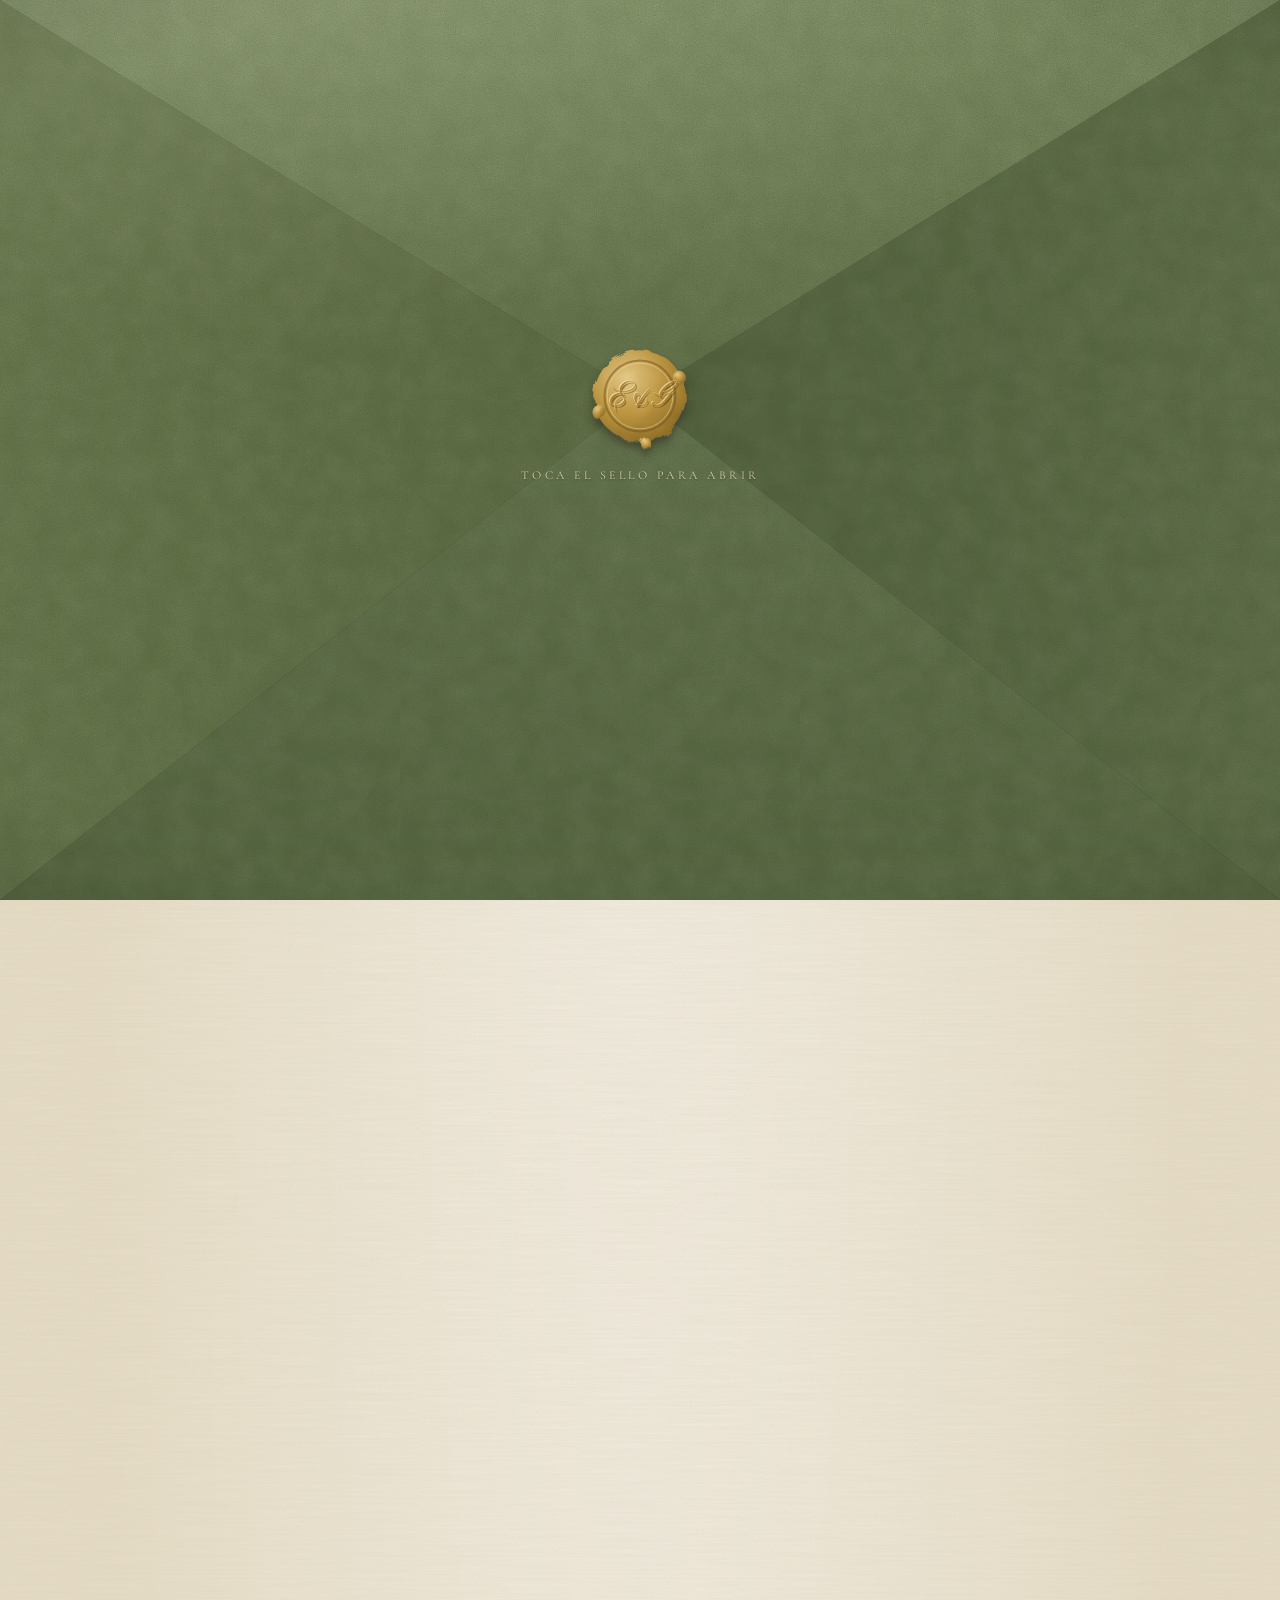
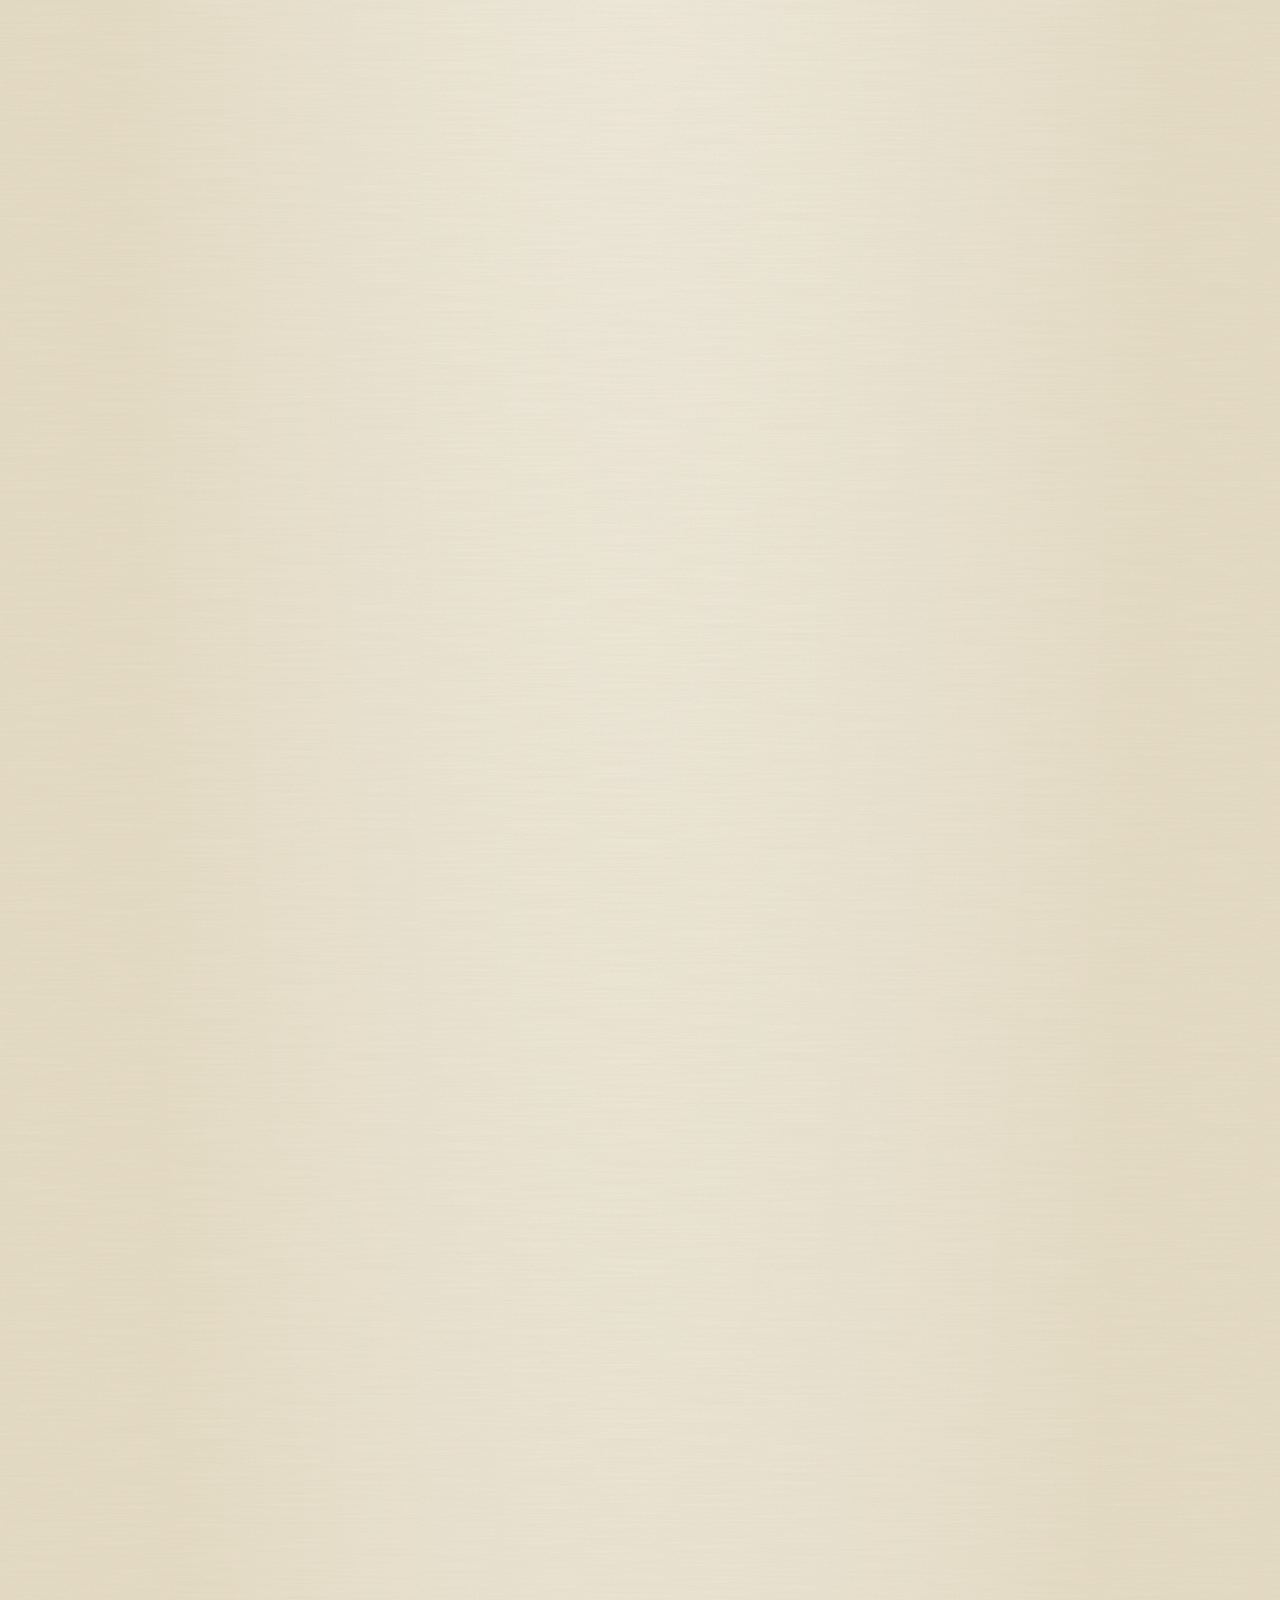
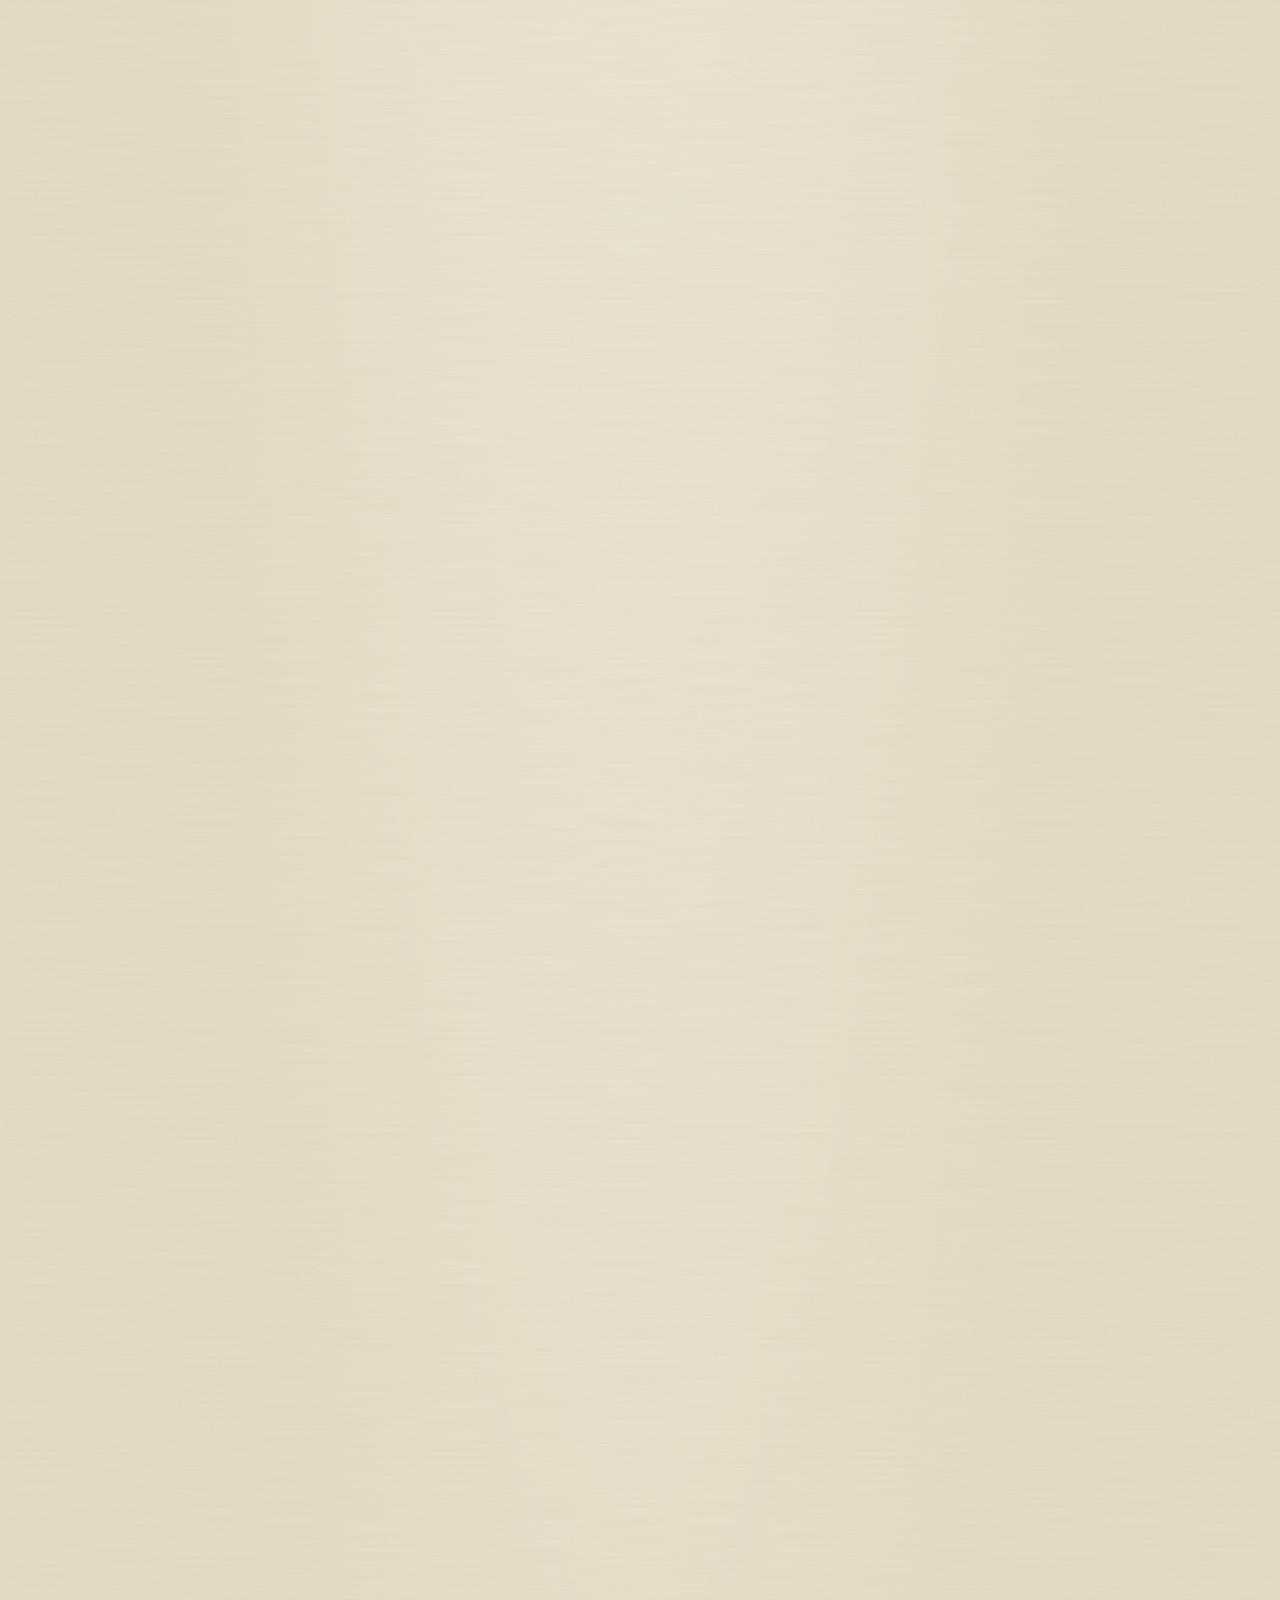
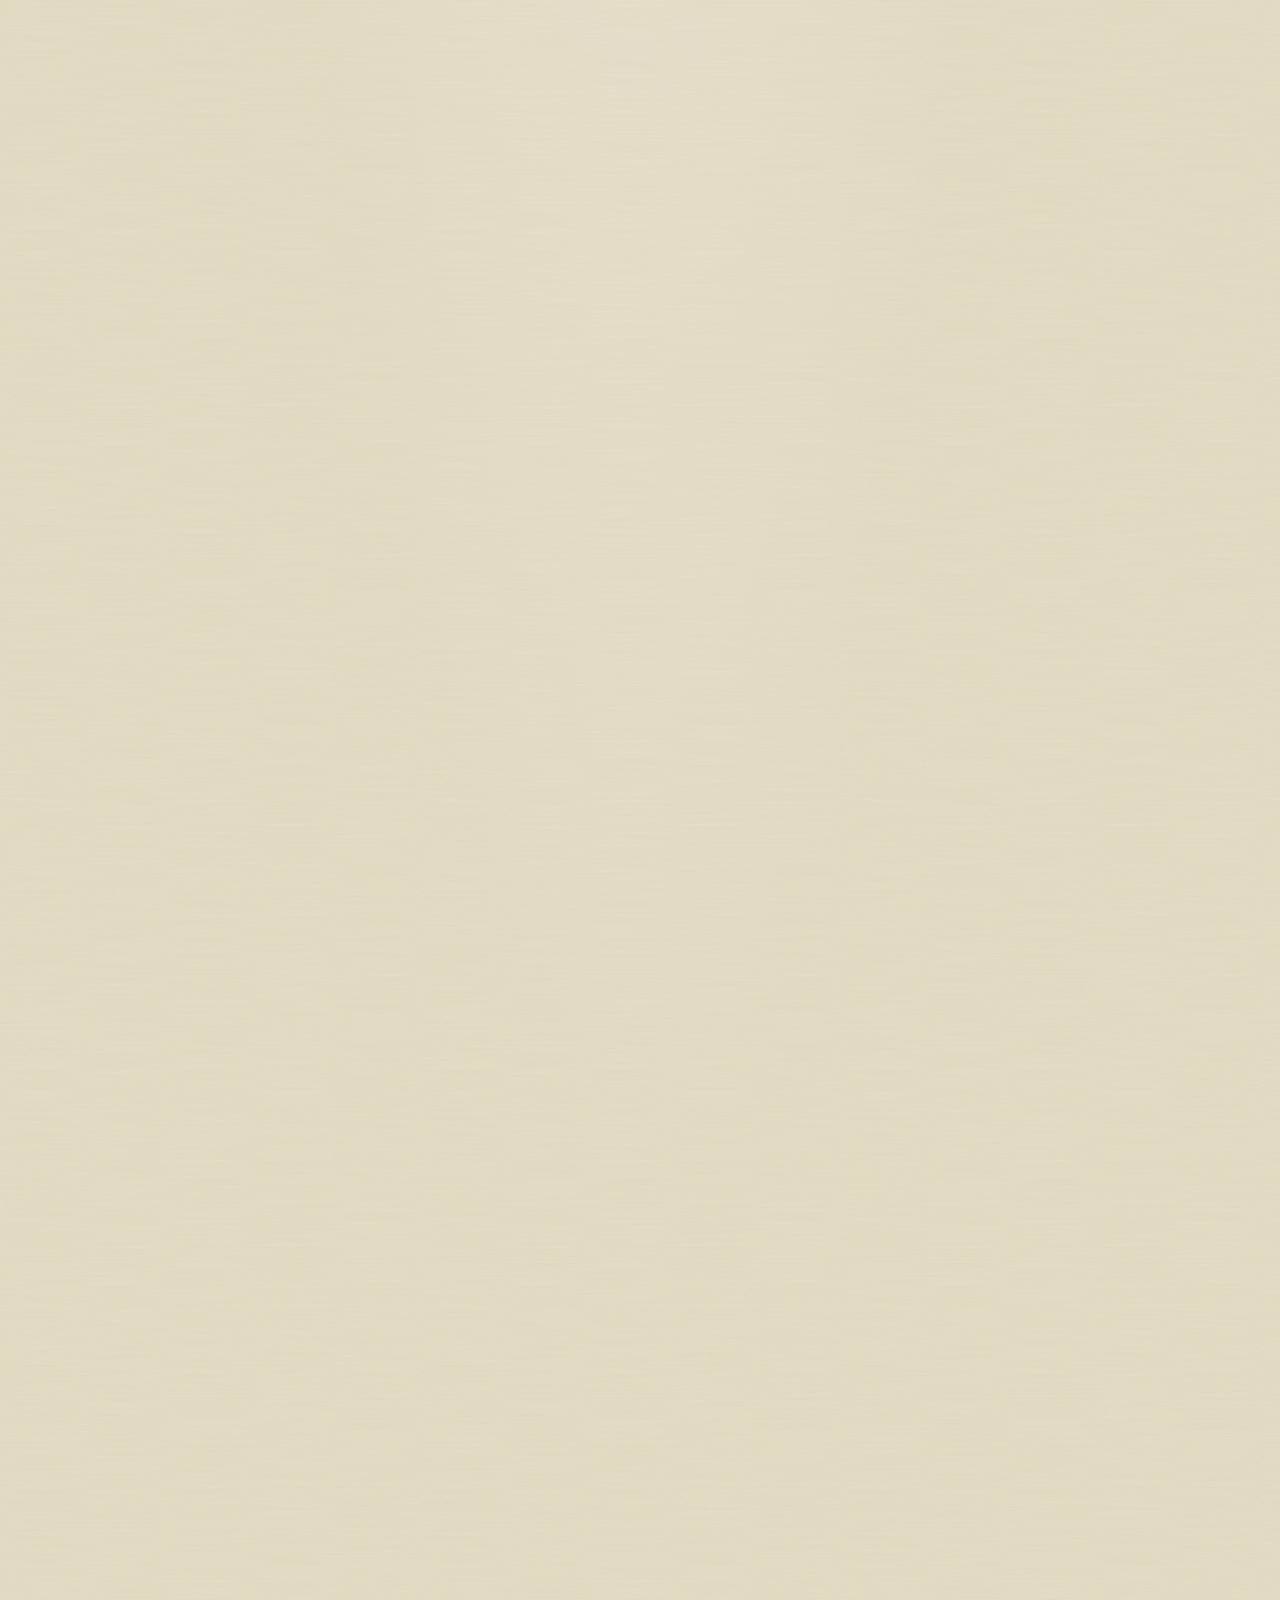
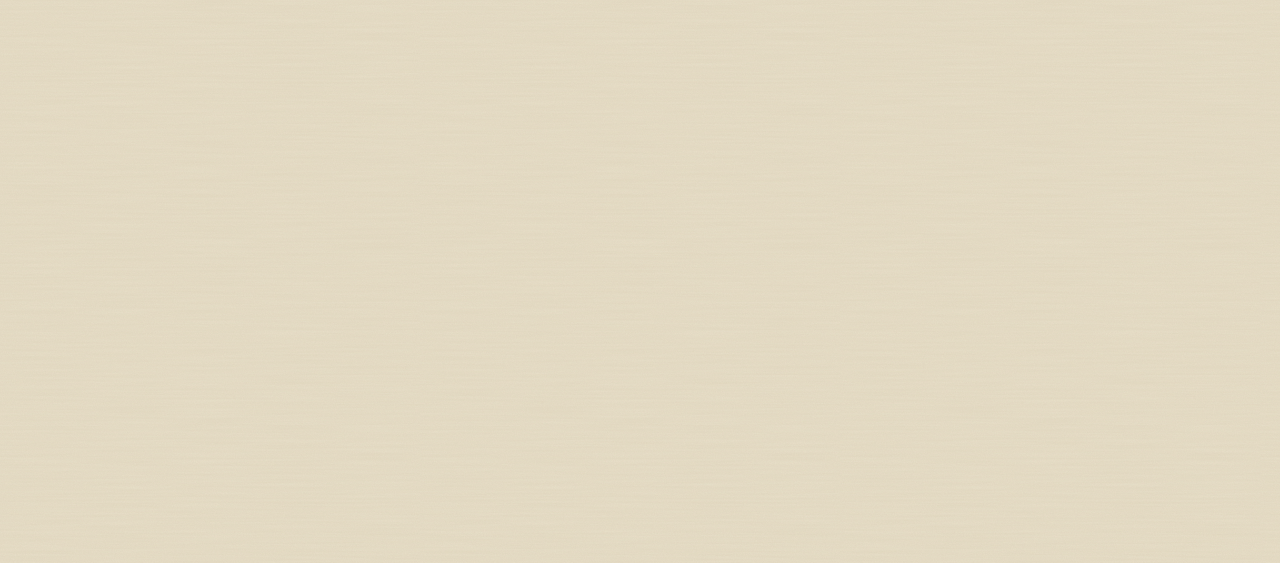
<file: index.html>
<!DOCTYPE html>
<html lang="es">
<head>
<meta charset="UTF-8">
<meta name="viewport" content="width=device-width, initial-scale=1, viewport-fit=cover">
<title>Boda Elizabeth y Gustavo</title>
<link href="https://fonts.googleapis.com/css2?family=Cormorant+Garamond:ital,wght@0,400;0,600;1,400&family=Pinyon+Script&display=swap" rel="stylesheet">
<link rel="stylesheet" href="css/style.css">
</head>
<body class="lock">
<svg width="0" height="0" style="position:absolute" aria-hidden="true"><defs>
<filter id="rough" x="-10%" y="-10%" width="120%" height="120%"><feTurbulence type="fractalNoise" baseFrequency=".001" numOctaves="2" seed="4" result="n"/><feDisplacementMap in="SourceGraphic" in2="n" scale="34"/></filter>
</defs></svg>

<div id="env">
  <div class="ev-scene">
    <div class="ev-table"></div>
    <div class="ev-body">
      <div class="ev-inner"></div>
      <div class="ev-piece ev-l"></div><div class="ev-piece ev-r"></div><div class="ev-piece ev-b"></div>
      <svg class="ev-seams" viewBox="0 0 100 100" preserveAspectRatio="none" aria-hidden="true">
        <g fill="none" stroke-linecap="round" vector-effect="non-scaling-stroke">
          <path d="M0 0L50 44M100 0L50 44M0 100L50 44M100 100L50 44" stroke="#1d2512" stroke-opacity=".55" stroke-width="1.6" vector-effect="non-scaling-stroke"/>
          <path d="M0 0.4L50 44.4M100 0.4L50 44.4M0 99.6L50 43.6M100 99.6L50 43.6" stroke="#d9e3b8" stroke-opacity=".28" stroke-width="1" vector-effect="non-scaling-stroke"/>
        </g>
      </svg>
    </div>
    <div class="ev-cast"></div>
    <div class="ev-flap">
      <div class="ev-face ev-front"><div class="ev-tri"></div>
        <div class="ev-seal" role="button" tabindex="0" aria-label="Abrir invitación" onclick="openInv()" onkeydown="if(event.key==='Enter'||event.key===' '){event.preventDefault();openInv()}">
          <svg viewBox="0 0 120 120" aria-hidden="true">
        <defs>
          <radialGradient id="waxG" cx="36%" cy="30%" r="80%"><stop offset="0" stop-color="#e3c987"/><stop offset=".5" stop-color="#bb9440"/><stop offset="1" stop-color="#876722"/></radialGradient>
          <filter id="waxE" x="-12%" y="-12%" width="124%" height="124%"><feTurbulence type="fractalNoise" baseFrequency=".055" numOctaves="2" seed="8" result="n"/><feDisplacementMap in="SourceGraphic" in2="n" scale="8"/></filter>
        </defs>
        <g filter="url(#waxE)" fill="url(#waxG)"><circle cx="60" cy="60" r="49"/><circle cx="16" cy="76" r="8"/><circle cx="102" cy="40" r="7"/><circle cx="66" cy="110" r="6"/></g>
        <circle cx="60" cy="60" r="38" fill="none" stroke="#6f531c" stroke-opacity=".5" stroke-width="2.2"/>
        <circle cx="60" cy="60" r="35.2" fill="none" stroke="#f0dba8" stroke-opacity=".55" stroke-width="1"/>
        <g font-family="'Pinyon Script',cursive" font-size="37" text-anchor="middle">
          <text x="61.2" y="72.4" fill="#5e4516" fill-opacity=".6">E&amp;G</text>
          <text x="58.8" y="69.8" fill="#f3e2b5" fill-opacity=".75">E&amp;G</text>
          <text x="60" y="71" fill="#a98332">E&amp;G</text>
        </g></svg>
        </div>
      </div>
      <div class="ev-face ev-backf"><div class="ev-tri"></div><div class="ev-liner"></div></div>
    </div>
    <div class="ev-light"></div>
    <p class="ev-hint">Toca el sello para abrir</p>
  </div>
</div>
<div id="mc" onclick="toggleMusic()" title="Música">🔊</div>
<audio id="bg" loop preload="auto" src="assets/audio/cancion.mp3"></audio>

<main id="main">
  <section class="hero wc b">
    <div class="bou l"></div><div class="bou r"></div>   
    <div class="cita">"Así que ya no son dos, sino uno."<br>(Mateo 19:6)</div>       
      <div class="ht">
      <small>¡Nos casamos!</small>
      <h1 class="names">Elizabeth<span class="amp">&</span>Gustavo</h1></div>
    <img class="hch" src="assets/img/iglesia-acuarela.png" alt="Parroquia San Pedro de Carabayllo">
    <div class="down">Desliza<b>⌄</b></div>
  </section>

  <section class="rv wc b"><div class="in-w">
    <div class="flor ftr"></div><h2>Tenemos el agrado de invitarlos a nuestra boda</h2>
    <p class="sub"></p>
    <div class="fecha-boda">
      <div class="mes">Diciembre</div>
      <div class="fecha-detalle">
        <div class="fecha-lateral">
          <span>Sábado</span>
        </div>
        <div class="dia">05</div>
        <div class="fecha-lateral">
          <span>2026</span>
        </div>
      </div>
      <!-- Nueva hora debajo de la fecha -->
      <div class="hora">10:30 a. m.</div>
    </div>
    
    <a
      class="btn alt"
      style="margin-top:24px"
      target="_blank"
      rel="noopener"
      href="https://calendar.google.com/calendar/render?action=TEMPLATE&text=Boda+Elizabeth+y+Gustavo&dates=20261205T153000Z/20261206T040000Z&location=Finca+Clementina,+Loma+Alta,+Carabayllo"
    >
      📅 Añadir al calendario
    </a>
  </div>
</section>
  
 <section class="wc p">
    <div class="flor fbl"></div>
    <h2>Faltan</h2>
    <div class="countdown">
      <div class="cb"><div class="cv" id="d">00</div><div class="cl">Días</div></div>
      <div class="cb"><div class="cv" id="h">00</div><div class="cl">Horas</div></div>
      <div class="cb"><div class="cv" id="m">00</div><div class="cl">Min</div></div>
      <div class="cb"><div class="cv" id="s">00</div><div class="cl">Seg</div></div>
    </div>
    <p class="local" id="local"></p>
  </section>

 <section class="rv wc b"><div class="in-w">
    <div class="flor ftr"></div><h2>Junto con nuestras familias</h2>
    <div class="cards two">
      <div class="card"><h3>Padres de la Novia</h3><p class="sub">Nolberta Chayña Percca<br>Celso Huallpa Mamani</p></div>
      <div class="card"><h3>Padres del Novio</h3><p class="sub">Orfelinda Avalo Cortez<br>Gustavo Arellano Anticona</p></div>
    </div>
  </div></section>

  <section class="rv wc g"><div class="in-w">
    <div class="flor fbl"></div><h2>¿Dónde?</h2> 
    <p class="sub">Al término de la ceremonia, te invitamos a acompañarnos en nuestra recepción de boda.</p>
    <div class="cards two">
      <div class="card"><div class="paint"><div class="ph" style="background-image:url(assets/img/foto-parroquia.jpg)"></div></div><h3>Ceremonia</h3><p class="t2">10:30 hrs</p><p class="sub">Parroquia San Pedro de Carabayllo</p>
        <a class="btn" target="_blank" rel="noopener" href="https://maps.app.goo.gl/Hzco4SC6pKMiCvkA8">📍 Ver mapa</a></div>
      <div class="card"><div class="paint"><div class="ph" style="background-image:url(assets/img/foto-finca.jpg)"></div></div><h3>Recepción</h3><p class="t2">12:30 hrs</p><p class="sub">Finca Clementina, Carabayllo</p>
        <a class="btn" target="_blank" rel="noopener" href="https://www.google.com/maps/search/?api=1&query=-11.857462,-77.033531&query_place_id=ChIJpynwBgDXBZER2iD01ef62YA">📍 Ver mapa</a></div>
    </div>
  </div></section>

    <section class="rv wc g"><div class="in-w">
    <div class="flor fbl"></div><h2>Código de vestimenta</h2>
    <p style="font-weight:600;letter-spacing:5px;text-transform:uppercase;margin:6px 0 0">Formal</p>
    <div class="cards two">
      <div class="card"><h3>Hombres</h3><p class="sub">Terno y camisa.<br>Evitar color azul.</p></div>
      <div class="card"><h3>Mujeres</h3><p class="sub">Vestido largo o corto.<br>Evitar blanco, beige y sus derivados.</p></div>
    </div>
    <div class="pal"><i style="background:#fff" title="Blanco"></i><i style="background:#E6DCD2" title="Beige"></i><i style="background:#2b4a8a" title="Azul (hombres)"></i></div>
    <p class="sub">Colores a evitar</p>
  </div></section>
  
  <section class="rv wc b"><div class="in-w">
    <div class="flor ftr"></div><h2>Itinerario</h2>
    <div class="tl">
      <div class="it"><img class="ico" src="assets/img/icono-ceremonia.png" alt=""><div><span class="t">10:30 AM</span><h4>Ceremonia</h4></div></div>
      <div class="it"><img class="ico" src="assets/img/icono-recepcion.png" alt=""><div><span class="t">12:30 AM</span><h4>Recepción</h4></p></div></div>
      <div class="it"><img class="ico" src="assets/img/icono-almuerzo.png" alt=""><div><span class="t">02:30 PM</span><h4>Almuerzo</h4></p></div></div>
      <div class="it"><img class="ico" src="assets/img/icono-fiesta.png" alt=""><div><span class="t">03:30 PM</span><h4>Fiesta</h4></div></div>
    </div>
  </div></section>

  <section class="rv wc b">
  <div class="in-w">
    <h2>Regalos</h2>
    <p class="sub">Su presencia es el mejor regalo. Gracias por acompañarnos y ser parte de este día tan especial. Si desean hacernos un obsequio, lo recibiremos con mucho cariño y gratitud.</p>
    <div class="gift">BBVA</b><br>Cuenta en soles: 0011-0118-0200563710<br>CCI: 011-118-000200563710-79<br>Plin: 942758890<br><i>Titulares:<br><i>Gustavo Victor Arellano Avalo<br><i>Elizabeth Natali Huallpa Chayña</i></div>
  </div></section>
      
  <section class="rv wc p"><div class="in-w">
    <div class="flor ftl"></div><h2>Confirmar asistencia</h2>
    <p class="sub">Estamos deseando verte. Por favor, confirma tu asistencia antes del 20 de noviembre de 2026.</p>
    <form id="rsvpForm" class="card rsvp" novalidate>
      <div class="fg">
        <label for="rsvpName">Nombre completo <span class="req" aria-hidden="true">*</span></label>
        <input id="rsvpName" name="nombre" type="text" autocomplete="off" required maxlength="120" placeholder="Nombre y apellidos" aria-describedby="hint-name err-name" aria-autocomplete="list" aria-controls="rsvpSuggest">
        <ul id="rsvpSuggest" class="res" role="listbox" hidden></ul>
        <p class="hint" id="hint-name"></p>
        <p class="auth" id="authInfo" hidden>Asistentes autorizados: <b id="authN">1</b> <span id="authNote"></span></p>
        <p class="err" id="err-name" role="alert"></p>
      </div>
      <fieldset class="fg">
        <legend>¿Podrás acompañarnos? <span class="req" aria-hidden="true">*</span></legend>
        <label class="opt"><input type="radio" name="asistencia" value="asistire"> <span>Asistiré</span></label>
        <label class="opt"><input type="radio" name="asistencia" value="no_asistire"> <span>No podré asistir</span></label>
        <p class="err" id="err-att" role="alert"></p>
      </fieldset>

      <!-- Contador de asistentes RSVP -->
      <div class="fg" id="seatsBox" hidden>    
        <label for="rsvpSeats">
          ¿Cuántas personas asistirán, contándote a ti?
          <span class="req" aria-hidden="true">*</span>
        </label>
        <div class="step">
          <button type="button" id="seatsMinus"
          aria-label="Restar una persona">−</button>
          <input id="rsvpSeats" name="asistentes"
          type="number" value="1" min="1" max="10"
          readonly aria-describedby="err-seats">
          <button type="button" id="seatsPlus"
          aria-label="Añadir una persona">+</button>
          </div>
          <p class="err" id="err-seats" role="alert"></p>
        </div>
      <!-- Mensaje para novios -->
      <div class="fg">
        <label for="rsvpMsg">Mensaje para los novios <small>(opcional)</small></label>
        <textarea id="rsvpMsg" name="mensaje" rows="3" maxlength="500" placeholder="Escríbenos unas palabras"></textarea>
      </div>
      <div class="hp" aria-hidden="true"><label>No llenar este campo<input type="text" name="website" tabindex="-1" autocomplete="off"></label></div>
      <button class="btn" id="rsvpSubmit" type="submit">Enviar respuesta</button>
      <div id="rsvpStatus" class="status" role="status" aria-live="polite" hidden></div>
    </form>
  </div></section>

    <section class="rv wc b">
  <div class="in-w">
    <div class="monograma-marco">
    <img src="assets/img/monograma.png" class="mono" alt="Elizabeth y Gustavo">
    </div>
    <h2>¡Te esperamos!</h2>
  </div>
</section>
      
<!-- Perrito -->
<div class="field">
    <!-- tu <svg class="grass"> igual -->
    <!-- tu <div class="runner"> igual -->
    <svg class="grass" viewBox="0 0 1080 46" preserveAspectRatio="none" aria-hidden="true"><path d="M0 46V20Q30 8 60 18T120 14T180 20T240 12T300 19T360 12T400 18V46Z" fill="
    #8aa87a" fill-opacity=".75"/><path d="M0 46V30Q50 22 100 30T200 28T300 31T400 27V46Z" fill="
    #6b8e5f" fill-opacity=".8"/><g fill="
    #f0a9c0"><circle cx="40" cy="22" r="3"/><circle cx="150" cy="19" r="3"/><circle cx="260" cy="17" r="3"/><circle cx="350" cy="16" r="3"/></g><g fill="
    #f4de96"><circle cx="90" cy="20" r="2.6"/><circle cx="210" cy="19" r="2.6"/><circle cx="310" cy="21" r="2.6"/></g></svg>
    <svg class="grass" viewBox="0 0 400 46" preserveAspectRatio="none" aria-hidden="true"><path d="M0 46V20Q30 8 60 18T120 14T180 20T240 12T300 19T360 12T400 18V46Z" fill="#8aa87a" fill-opacity=".75"/><path d="M0 46V30Q50 22 100 30T200 28T300 31T400 27V46Z" fill="#6b8e5f" fill-opacity=".8"/><g fill="#f0a9c0"><circle cx="40" cy="22" r="3"/><circle cx="150" cy="19" r="3"/><circle cx="260" cy="17" r="3"/><circle cx="350" cy="16" r="3"/></g><g fill="#f4de96"><circle cx="90" cy="20" r="2.6"/><circle cx="210" cy="19" r="2.6"/><circle cx="310" cy="21" r="2.6"/></g></svg>
    <div class="runner"><div class="flip"><div class="hop"><img src="assets/img/tira.png" alt="Tira, nuestro perrito"></div></div><div class="shadow"></div></div>  

  </div>
  </section>
</main>
      
<script src="js/main.js"></script>
 
<script src="js/rsvp-config.js"></script>
 
<script src="js/rsvp-storage.js"></script>
 
<script src="js/rsvp-ui.js"></script>
</body>
</html>
</file>
<file: css/style.css>
:root{color-scheme:light;--navy:#2d4f63;--olive:#6b8e5f;--olive-d:#55704b;--sage:#b8c2ad;--sky:#a9c4d9;--gold:#b8975a;--ink:#3a4a45;--mute:#66726c;--line:rgba(45,79,99,.2);box-sizing:border-box;padding-top:env(safe-area-inset-top,0px);padding-bottom:env(safe-area-inset-bottom,0px)}
*{box-sizing:border-box;margin:0;padding:0}
html{scroll-behavior:smooth}
body{background:#fbfaf6 url("data:image/svg+xml;utf8,<svg xmlns='http://www.w3.org/2000/svg' width='260' height='260'><filter id='n'><feTurbulence type='fractalNoise' baseFrequency='.85' numOctaves='3'/><feColorMatrix values='0 0 0 0 .45 0 0 0 0 .4 0 0 0 0 .3 0 0 0 .09 0'/></filter><rect width='260' height='260' filter='url(%23n)'/></svg>");color:var(--ink);font:19px/1.5 'Cormorant Garamond',serif;overflow-x:hidden}
body.lock{overflow:hidden;height:100%}
h2{font:400 clamp(44px,7vw,58px)/1.1 'Pinyon Script',cursive;color:var(--navy);margin-bottom:10px}
.pn,.names{font-family:'Pinyon Script',cursive}
.sub{font-size:17px;color:var(--mute);line-height:1.6}
.serif{font-style:italic;color:var(--mute);line-height:1.7}
/* SOBRE */
/*#env{position:fixed;inset:0;z-index:99999;background:var(--olive-d);transition:opacity 1.4s,visibility 1.4s}
#env.gone{opacity:0;visibility:hidden}
.envelope{position:absolute;inset:0;overflow:hidden;box-shadow:inset 0 0 120px rgba(0,0,0,.25)}
.flap{position:absolute;top:0;left:0;width:0;height:0;border-left:50vw solid transparent;border-right:50vw solid transparent;border-top:50vh solid var(--olive);transform-origin:top;transition:transform 2.6s cubic-bezier(.25,1,.5,1);z-index:4;filter:drop-shadow(0 6px 6px rgba(0,0,0,.18))}
.pocket{position:absolute;left:0;bottom:0;width:0;height:0;border-left:50vw solid #7d9468;border-right:50vw solid #7d9468;border-bottom:56vh solid var(--olive);border-top:44vh solid transparent;z-index:3}
.seal{position:absolute;top:50vh;left:50%;width:86px;height:114px;margin:-57px 0 0 -43px;background:#fff;border:2px solid rgba(255,255,255,.7);border-radius:50%;overflow:hidden;box-shadow:0 8px 22px rgba(0,0,0,.35);z-index:5;cursor:pointer;animation:pulse 2.2s infinite;transition:transform .8s,opacity .8s}
.seal img{width:100%;height:100%;object-fit:cover;display:block}
.hintb{position:absolute;top:calc(50vh + 78px);left:0;right:0;z-index:5;text-align:center;color:rgba(255,255,255,.92);font-size:13px;letter-spacing:3px;text-transform:uppercase;transition:opacity .6s}
@keyframes pulse{50%{transform:scale(1.07)}}
.letter{position:absolute;left:50%;bottom:7vh;width:min(88vw,460px);height:min(72vh,560px);margin-left:calc(min(88vw,460px)/-2);background:#fff;border-radius:12px;padding:34px 24px;text-align:center;box-shadow:0 10px 45px rgba(0,0,0,.2);z-index:1;display:flex;flex-direction:column;justify-content:space-around;align-items:center;border:2px solid rgba(197,168,128,.4);outline:1px solid rgba(197,168,128,.2);outline-offset:-8px;transition:transform 3s cubic-bezier(.19,1,.22,1) .5s;color:var(--ink)}
.letter h2{font-size:52px;margin:0}
.letter h1{font-size:26px;font-weight:600;letter-spacing:1px}
.open .flap{transform:rotateX(180deg);z-index:1}
.open .seal{transform:scale(0);opacity:0;pointer-events:none;animation:none}
.open .hintb{opacity:0}
.open .letter{transform:translateY(-22vh);z-index:5}*/
/* ACUARELA */
.wc{position:relative;isolation:isolate}
.wc::before,.wc::after{content:"";position:absolute;z-index:-1;border-radius:50%;filter:url(#rough);pointer-events:none}
.wc::before{width:115%;height:72%;left:-30%;top:-8%}
.wc::after{width:90%;height:62%;right:-28%;bottom:-8%}
.wc:nth-of-type(even)::before{left:auto;right:-30%}.wc:nth-of-type(even)::after{right:auto;left:-28%}
.b::before{background:radial-gradient(closest-side,rgba(169,196,217,.5),rgba(169,196,217,.26) 68%,rgba(110,150,185,.42) 94%,transparent)}
.b::after{background:radial-gradient(closest-side,rgba(184,194,173,.55),rgba(184,194,173,.28) 68%,rgba(130,155,115,.4) 94%,transparent)}
.g::before{background:radial-gradient(closest-side,rgba(184,194,173,.55),rgba(184,194,173,.28) 68%,rgba(130,155,115,.4) 94%,transparent)}
.g::after{background:radial-gradient(closest-side,rgba(244,222,150,.5),rgba(244,222,150,.26) 68%,rgba(214,184,100,.4) 94%,transparent)}
.p::before{background:radial-gradient(closest-side,rgba(240,176,196,.42),rgba(240,176,196,.22) 68%,rgba(215,130,165,.36) 94%,transparent)}
.p::after{background:radial-gradient(closest-side,rgba(169,196,217,.5),rgba(169,196,217,.26) 68%,rgba(110,150,185,.42) 94%,transparent)}
/* CONTENIDO */
main{visibility:hidden;opacity:0;transition:opacity 1.6s;max-width:1080px;margin:0 auto;overflow-x:clip}
main.show{visibility:visible;opacity:1}
section{padding:70px 24px;text-align:center}
.in-w{max-width:760px;margin:0 auto}
.rv{opacity:0;transform:translateY(22px);transition:.9s}.rv.in{opacity:1;transform:none}
.hero{padding:0;min-height:100svh;display:flex;flex-direction:column;align-items:center;overflow:hidden}
.bou{position:absolute;top:0;width:min(56vw,330px);aspect-ratio:4/3;pointer-events:none;-webkit-mask-image:radial-gradient(ellipse 95% 95% at 0 0,#000 42%,transparent 100%);mask-image:radial-gradient(ellipse 95% 95% at 0 0,#000 42%,transparent 100%)}
.bou.l{left:0}.bou.r{right:0;transform:scaleX(-1)}
.ht{position:relative;z-index:2;padding-top:17vh;color:var(--navy)}
.ht small{font-size:14px;letter-spacing:6px;text-transform:uppercase;color:var(--olive-d)}
.ht .names{font-size:clamp(66px,12vw,110px);line-height:.95;margin:14px 0}
.ht .amp{display:block;font-size:.5em;color:var(--gold)}
.ht p{font-size:16px;letter-spacing:4px;color:var(--ink)}
.hch{margin-top:auto;width:min(460px,80vw);margin-bottom:58px;position:relative;z-index:1}
.down{position:absolute;bottom:18px;left:0;right:0;z-index:2;color:var(--navy);font-size:12px;letter-spacing:4px;text-transform:uppercase}
.down b{display:block;font-size:20px;animation:bob 1.6s infinite}
@keyframes bob{50%{transform:translateY(5px)}}
.countdown{display:flex;justify-content:center;gap:clamp(8px,2vw,18px);margin-top:26px}
.cb{background:rgba(255,255,255,.7);border:1px solid var(--line);padding:14px 10px;border-radius:12px;min-width:68px;flex:0 1 100px;box-shadow:0 6px 18px rgba(45,79,99,.08)}
.cv{font-size:clamp(28px,5vw,38px);font-weight:600;color:var(--navy)}
.cl{font-size:12px;text-transform:uppercase;letter-spacing:2px;color:var(--mute)}
.local{margin-top:20px;font-size:15px;color:var(--mute)}
.print{max-width:540px;margin:0 auto;background:#fff;color:#485048;border:1px solid #485048;padding:46px 26px 0;overflow:hidden;box-shadow:0 14px 34px rgba(45,79,99,.14)}
.cap{text-transform:uppercase;font-size:14px;font-weight:600;letter-spacing:1px;line-height:1.7;margin:14px 0}
.fam{display:flex;justify-content:center;gap:26px;font-size:17px;line-height:1.7;font-style:italic}
.print .pn{line-height:1.05;margin:24px 0;font-size:clamp(46px,9vw,64px);color:#485048}
.pn span{display:block;font-size:.5em}
.pd{font-family:'Pinyon Script',cursive;font-size:36px;margin:10px 0}
.print img{width:calc(100% + 52px);margin:24px -26px 0;display:block;mix-blend-mode:multiply}
.cards{display:grid;gap:22px;margin-top:26px}
.card{border:1px solid var(--line);border-radius:16px;padding:30px 20px;background:rgba(255,255,255,.72);box-shadow:0 8px 24px rgba(45,79,99,.08);overflow:hidden}
.card h3{font-size:24px;font-weight:600;color:var(--navy);margin:6px 0}
.card .t2{font-size:19px;margin:4px 0}
.paint{filter:url(#rough);margin:-30px -20px 16px}
.ph{height:190px;background-size:cover;background-position:center;-webkit-mask-image:radial-gradient(ellipse 66% 66% at 50% 48%,#000 55%,transparent 100%);mask-image:radial-gradient(ellipse 66% 66% at 50% 48%,#000 55%,transparent 100%)}
.btn{display:inline-flex;align-items:center;gap:8px;margin:14px 5px 0;padding:12px 24px;border-radius:26px;border:0;background:linear-gradient(135deg,#7da170,var(--olive-d));color:#fff;font:600 13px 'Cormorant Garamond',serif;letter-spacing:2px;text-transform:uppercase;text-decoration:none;cursor:pointer;box-shadow:0 4px 12px rgba(85,112,75,.3);transition:.3s}
.btn:hover{transform:translateY(-2px)}
.btn.alt{background:rgba(255,255,255,.7);color:var(--olive-d);border:1px solid var(--olive);box-shadow:none}
.tl{max-width:430px;margin:28px auto 0;text-align:left}
.it{display:flex;gap:16px;align-items:center;padding:12px 0}
.ico{width:68px;height:68px;object-fit:contain;background:#fff;border-radius:50%;padding:7px;border:1px solid var(--line);flex:none;box-shadow:0 4px 12px rgba(45,79,99,.1)}
.t{display:inline-block;background:var(--olive-d);color:#fff;font-size:13px;font-weight:600;padding:1px 9px;border-radius:5px;margin-right:8px}
.it h4{font-size:21px;font-weight:600;display:inline}.it p{font-size:16px;color:var(--mute);margin-top:3px;line-height:1.4}
.pal{display:flex;justify-content:center;gap:14px;margin:22px 0 6px}
.pal i{width:38px;height:38px;border-radius:50%;border:2px solid #fff;box-shadow:0 3px 10px rgba(0,0,0,.18)}
.opts{list-style:none;text-align:left;max-width:380px;margin:0 auto 6px;font-size:17px;color:var(--mute)}
.opts li{padding:5px 0 5px 26px;position:relative}.opts li::before{content:"❀";position:absolute;left:0;color:var(--olive)}
.sagebg{background:rgba(184,194,173,.55);color:#2c3a2f;padding-bottom:0}
.sagebg .serif{color:#2c3a2f}
.mono{width:78px;border-radius:50%;background:#fff;display:block;margin:0 auto}
.gift{display:inline-block;margin-top:26px;padding:18px 26px;border:1px solid rgba(44,58,47,.4);border-radius:14px;background:rgba(255,255,255,.5);font-size:17px;line-height:1.8}
.field{position:relative;height:150px;margin:34px -24px 0;overflow:hidden}
.grass{position:absolute;left:0;right:0;bottom:0;height:46px;filter:url(#rough)}
.runner{position:absolute;bottom:14px;left:0;width:96px;animation:go 16s linear infinite}
.flip{animation:flip 16s step-end infinite}
.hop{transform-origin:50% 100%;animation:hop .46s ease-in-out infinite}
.hop img{width:96px;display:block}
.shadow{position:absolute;left:12px;right:12px;bottom:-4px;height:10px;border-radius:50%;background:rgba(40,55,40,.28);filter:blur(3px);animation:sh .46s ease-in-out infinite}
@keyframes go{0%{left:-4%}48%{left:calc(100% - 92px)}50%{left:calc(100% - 92px)}98%,100%{left:-4%}}
@keyframes flip{0%{transform:scaleX(1)}50%{transform:scaleX(-1)}}
@keyframes hop{0%,100%{transform:translateY(0) rotate(-4deg) scale(1.04,.95)}50%{transform:translateY(-16px) rotate(4deg) scale(.97,1.04)}}
@keyframes sh{0%,100%{transform:scaleX(1);opacity:.9}50%{transform:scaleX(.7);opacity:.5}}
#mc{position:fixed;right:18px;bottom:calc(18px + env(safe-area-inset-bottom,0px));z-index:100000;width:44px;height:44px;border-radius:50%;background:#fff;border:1px solid var(--line);box-shadow:0 4px 12px rgba(0,0,0,.2);display:none;place-items:center;cursor:pointer;font-size:18px}
.petal{position:fixed;top:-20px;z-index:40;pointer-events:none;background:radial-gradient(circle,rgba(255,223,230,.9),rgba(240,170,185,.45) 70%,transparent);border-radius:50% 0 50% 50%;animation:fall linear infinite}
@keyframes fall{to{transform:translateY(110vh) rotate(360deg)}}
@media (min-width:768px){section{padding:92px 48px}.cards.two{grid-template-columns:1fr 1fr}.ph{height:220px}.field{margin:34px -48px 0}}
@media (prefers-reduced-motion:reduce){.petal,.seal,.down b,.runner,.flip,.hop,.shadow{animation:none}.runner{left:40%}.rv{opacity:1;transform:none}}

[hidden]{display:none!important}
.rsvp{max-width:480px;margin:24px auto 0;text-align:left}
.rsvp label{display:block;font-size:13px;letter-spacing:2px;text-transform:uppercase;font-weight:600;margin:0 0 6px;color:var(--navy)}
.rsvp input,.rsvp select,.rsvp textarea{width:100%;padding:12px;border:1px solid var(--line);border-radius:10px;font:18px 'Cormorant Garamond',serif;background:#fff;color:var(--ink);outline:none}
.rsvp input:focus,.rsvp select:focus,.rsvp textarea:focus{border-color:var(--olive)}
.res{list-style:none;margin-top:6px}
.res li{padding:11px 14px;border:1px solid var(--line);border-radius:10px;margin-top:6px;background:#fff;cursor:pointer;font-size:18px}
.res li:hover{background:#eef3ea}.res li small{color:var(--mute);margin-left:6px}
.hi{font-size:20px;text-align:center;margin-bottom:6px}
.passes{text-align:center;margin:6px 0 20px}
.passes span{display:inline-grid;place-items:center;width:84px;height:84px;border-radius:50%;background:radial-gradient(circle,#fff,#e4ecdd);border:1px solid var(--olive);font:600 40px 'Cormorant Garamond',serif;color:var(--olive-d);box-shadow:0 6px 16px rgba(85,112,75,.18)}
.passes small{display:block;margin-top:6px;font-size:14px;letter-spacing:2px;text-transform:uppercase;color:var(--mute)}
.fg{margin-bottom:16px}
.step{display:flex;align-items:center;gap:14px}
.step button{width:42px;height:42px;border-radius:50%;border:1px solid var(--olive);background:#fff;font-size:22px;color:var(--olive-d);cursor:pointer}
.step b{font-size:26px;min-width:28px;text-align:center}.step small{color:var(--mute);font-size:15px}
.lnk{display:block;margin:14px auto 0;background:none;border:0;color:var(--navy);text-decoration:underline;font:16px 'Cormorant Garamond',serif;cursor:pointer}

:root{--navy:#4f7399;--ink:#41505c;--mute:#6b7a86;--line:rgba(95,134,168,.26)}
body{background-color:#fcf5f1}
h2,.ht .names{background:linear-gradient(100deg,#7fa1c0,#4d7195 55%,#86a9c8);-webkit-background-clip:text;background-clip:text;color:transparent}
.ht .amp{color:#9bb8d3}.ht small,.down{color:#6f93b4}
.bou{background:url(../assets/img/hortensias.png) center/contain no-repeat;aspect-ratio:700/620;width:min(66vw,400px);-webkit-mask-image:none;mask-image:none;top:-10px}
.bou.l{left:-14px}.bou.r{right:-14px}
.flor{position:absolute;z-index:0;pointer-events:none;width:min(46vw,260px);aspect-ratio:700/620;background:url(../assets/img/hortensias.png) center/contain no-repeat;opacity:.95}
.flor.ftr{top:-10px;right:-18px;transform:scaleX(-1)}.flor.ftl{top:-10px;left:-18px}.flor.fbl{bottom:-16px;left:-18px;transform:scaleY(-1)}
.in-w{position:relative;z-index:1}
.tl{max-width:520px}
.it{flex-direction:column;text-align:center;padding:20px 0;gap:4px}
.ico{width:min(230px,60vw);height:auto;max-height:180px;border:0;background:none;box-shadow:none;padding:0;border-radius:0;object-fit:contain}
.it .t{display:block;background:none;color:var(--navy);font-size:38px;font-weight:400;padding:0;margin:4px 0 0;letter-spacing:1px}
.it h4{display:block;font-size:15px;letter-spacing:4px;text-transform:uppercase;color:var(--mute)}
.it p{max-width:300px;margin:4px auto 0}
.btn{background:linear-gradient(135deg,#7fa1c0,#4f7399);box-shadow:0 4px 12px rgba(79,115,153,.3)}
.btn.alt{background:rgba(255,255,255,.7);color:#4f7399;border:1px solid #7fa1c0}
.in-w h2{position:relative;z-index:2}
.flor{width:min(40vw,210px)}
.flor.ftr{top:-66px;right:-22px}.flor.ftl{top:-66px;left:-22px}.flor.fbl{bottom:-66px;left:-22px}
.flor{width:min(34vw,170px)}.flor.ftr{top:-120px;right:-20px}.flor.ftl{top:-120px;left:-20px}.flor.fbl{bottom:-70px;left:-20px}
.tl{max-width:540px}.it{flex-direction:row;text-align:left;justify-content:center;gap:16px;padding:26px 0}.it:nth-child(even){flex-direction:row-reverse;text-align:right}.ico{width:min(190px,42vw);max-height:150px}.it .t{font-size:34px}.it p{margin:4px 0 0}.it:nth-child(even) p{margin-left:auto}
.wc::before,.wc::after{display:none}
body{background-color:#fcfbf8}
.sagebg{background:transparent}
@media (min-width:900px){body{background-color:#f1ece4}main{background-color:#fcfbf8;background-image:inherit;box-shadow:0 0 50px rgba(60,50,30,.10)}}
.paint{filter:none}

/* ===== Papel marfil fino ===== */
:root{--paper:#f8f2e3}
body{background-color:var(--paper);background-image:url("data:image/svg+xml;utf8,<svg xmlns='http://www.w3.org/2000/svg' width='420' height='420'><filter id='f'><feTurbulence type='fractalNoise' baseFrequency='.012 .45' numOctaves='3' seed='3'/><feColorMatrix values='0 0 0 0 .55 0 0 0 0 .46 0 0 0 0 .30 0 0 0 .13 0'/></filter><rect width='420' height='420' filter='url(%23f)'/></svg>"),url("data:image/svg+xml;utf8,<svg xmlns='http://www.w3.org/2000/svg' width='240' height='240'><filter id='g'><feTurbulence type='fractalNoise' baseFrequency='.9' numOctaves='3' seed='9'/><feColorMatrix values='0 0 0 0 .45 0 0 0 0 .38 0 0 0 0 .26 0 0 0 .11 0'/></filter><rect width='240' height='240' filter='url(%23g)'/></svg>"),radial-gradient(ellipse at 50% -8%,rgba(255,255,255,.6),rgba(255,255,255,0) 62%);background-repeat:repeat,repeat,no-repeat}
@media (min-width:900px){body{background-color:#e8dfc9}main{background-color:var(--paper);background-image:inherit;background-repeat:inherit;box-shadow:0 0 50px rgba(70,55,25,.14)}}
.card{background:rgba(255,251,241,.78)}.cb{background:rgba(255,251,241,.72)}.print{background:#fffdf6}

/* ===== Sello de cera ===== */
.seal{width:120px;height:120px;margin:-60px 0 0 -60px;background:none;border:0;border-radius:50%;overflow:visible;box-shadow:none;filter:drop-shadow(0 10px 12px rgba(0,0,0,.4))}
.seal svg{width:100%;height:100%;display:block}
.seal:focus-visible{outline:3px solid #fff;outline-offset:6px}
.hintb{top:calc(50vh + 86px)}

/* ===== Formulario RSVP ===== */
.rsvp{text-align:left}
.rsvp .req{color:#b04a4a}.rsvp small{text-transform:none;letter-spacing:0;font-weight:400;color:var(--mute);font-size:15px}
.rsvp fieldset{border:0;padding:0;min-inline-size:0}
.rsvp legend{font-size:13px;letter-spacing:2px;text-transform:uppercase;font-weight:600;color:var(--navy);margin-bottom:8px;padding:0}
.rsvp label.opt{display:flex;align-items:center;gap:12px;text-transform:none;letter-spacing:0;font-size:19px;font-weight:400;color:var(--ink);padding:12px 14px;min-height:48px;border:1px solid var(--line);border-radius:12px;margin:0 0 8px;background:#fffdf8;cursor:pointer}
.rsvp label.opt:has(input:checked){border-color:var(--navy);background:#eef3f8}
.rsvp input[type=radio]{width:22px;height:22px;padding:0;margin:0;accent-color:var(--navy);flex:none}
.rsvp input[aria-invalid=true],.rsvp select[aria-invalid=true]{border-color:#c0504d;background:#fff8f7}
.rsvp .hint{font-size:15px;color:var(--mute);margin-top:6px}.rsvp .hint:empty{display:none}
.rsvp .err{color:#a63d3d;font-size:16px;margin-top:6px}.rsvp .err:empty{display:none}
.rsvp .auth{margin-top:10px;padding:10px 14px;border:1px solid var(--line);border-radius:10px;background:#eef3f8;font-size:17px}
.rsvp .auth b{font-size:22px;color:var(--navy);margin:0 4px}
.rsvp .auth span{color:var(--mute);font-size:15px}
.rsvp .hp{position:absolute;left:-9999px;width:1px;height:1px;overflow:hidden}
.rsvp .btn{width:100%;justify-content:center;margin:6px 0 0;min-height:50px;font-size:14px}
.rsvp .btn[disabled]{opacity:.6;cursor:wait}
.rsvp .status{margin-top:16px;padding:14px 16px;border:1px solid;border-radius:12px;font-size:17px;line-height:1.5}
.rsvp .status p+*{margin-top:10px}
.rsvp .status.ok{background:#eef4e8;border-color:#6b8e5f;color:#2f4a2a}
.rsvp .status.warn{background:#fdf5e0;border-color:#c9a24a;color:#5a4410}
.rsvp .status.bad{background:#fbeaea;border-color:#c0504d;color:#6e1f1f}
.rsvp .status.info{background:#eef3f8;border-color:#7fa1c0;color:#2d4f63}
.rsvp .status textarea{font-size:15px;margin-bottom:6px}
.rsvp .status .btn{min-height:44px;margin-top:6px}
.rsvp[data-state=done] .fg,.rsvp[data-state=done] #rsvpSubmit{display:none}
.res li:focus-visible{outline:2px solid var(--navy)}
@media (max-width:480px){.rsvp{padding:24px 16px}}

/* ===== Sobre hiperrealista verde oliva ===== */
/*#env{--g1:url("data:image/svg+xml;utf8,<svg xmlns='http://www.w3.org/2000/svg' width='200' height='200'><filter id='a'><feTurbulence type='fractalNoise' baseFrequency='.9' numOctaves='3' seed='4'/><feColorMatrix values='0 0 0 0 .08 0 0 0 0 .11 0 0 0 0 .04 0 0 0 .5 -.12'/></filter><rect width='200' height='200' filter='url(%23a)'/></svg>");--g2:url("data:image/svg+xml;utf8,<svg xmlns='http://www.w3.org/2000/svg' width='360' height='360'><filter id='b'><feTurbulence type='fractalNoise' baseFrequency='.035 .2' numOctaves='3' seed='7'/><feColorMatrix values='0 0 0 0 .88 0 0 0 0 .94 0 0 0 0 .66 0 0 0 .2 -.05'/></filter><rect width='360' height='360' filter='url(%23b)'/></svg>");background:#2c3720;transition:opacity 1.5s,visibility 1.5s,transform 1.8s cubic-bezier(.3,.1,.3,1)}
#env.gone{transform:scale(1.05)}
.ev-scene{position:absolute;inset:0;overflow:hidden;perspective:1800px;perspective-origin:50% 22vh}
.ev-table{position:absolute;inset:0;background:var(--g1),var(--g2),radial-gradient(ellipse 90% 70% at 50% 28%,#53653b,#2a351d 78%)}
.ev-body{position:absolute;left:0;right:0;top:22vh;bottom:0;filter:drop-shadow(0 -6px 12px rgba(0,0,0,.45))}
.ev-inner{position:absolute;inset:0;background:var(--g1),linear-gradient(180deg,#1f2716,#364226 38%,#2c371f)}
.ev-piece{position:absolute;inset:0;background-color:#6d7f4c}
.ev-l{clip-path:polygon(0 0,50% 33%,0 100%);background-image:linear-gradient(100deg,rgba(255,255,255,.14),rgba(0,0,0,.26)),var(--g2),var(--g1)}
.ev-r{clip-path:polygon(100% 0,50% 33%,100% 100%);background-image:linear-gradient(260deg,rgba(255,255,255,.05),rgba(0,0,0,.34)),var(--g2),var(--g1)}
.ev-b{clip-path:polygon(0 100%,50% 33%,100% 100%);background-image:linear-gradient(0deg,rgba(255,255,255,.16),rgba(0,0,0,.08) 55%,rgba(0,0,0,.24)),var(--g2),var(--g1)}
.ev-seams{position:absolute;inset:0;width:100%;height:100%;pointer-events:none}
.ev-cast{position:absolute;left:0;right:0;top:calc(22vh + 10px);height:28vh;background:rgba(10,14,5,.55);clip-path:polygon(0 0,100% 0,50% 100%);filter:blur(7px);z-index:3}
.ev-flap{position:absolute;left:0;right:0;top:22vh;height:28vh;transform-origin:50% 0;transform-style:preserve-3d;z-index:4}
.ev-face{position:absolute;inset:0;-webkit-backface-visibility:hidden;backface-visibility:hidden}
.ev-tri{position:absolute;inset:0;clip-path:polygon(0 0,100% 0,50% 100%)}
.ev-front .ev-tri{background-color:#778a56;background-image:linear-gradient(180deg,rgba(255,255,255,.18),rgba(0,0,0,.08) 55%,rgba(0,0,0,.26)),var(--g2),var(--g1)}
.ev-backf{transform:rotateX(180deg)}
.ev-backf .ev-tri{clip-path:polygon(0 100%,100% 100%,50% 0);background-color:#5a6b3b;background-image:var(--g2),var(--g1)}
.ev-liner{position:absolute;inset:0;clip-path:polygon(2.2% 100%,97.8% 100%,50% 8%);background:linear-gradient(0deg,rgba(0,0,0,.42),rgba(0,0,0,0) 38%),url(../assets/img/forro-sobre.jpg) center/cover}
.ev-seal{position:absolute;left:50%;top:100%;width:112px;height:112px;margin:-56px 0 0 -56px;cursor:pointer;z-index:2;filter:drop-shadow(0 9px 8px rgba(0,0,0,.5));animation:evPulse 2.4s ease-in-out infinite}
.ev-seal svg{width:100%;height:100%;display:block}
.ev-seal:focus-visible{outline:3px solid #fff;outline-offset:6px;border-radius:50%}
@keyframes evPulse{50%{transform:scale(1.07)}}
.ev-light{position:absolute;inset:0;z-index:5;pointer-events:none;background:radial-gradient(120% 70% at 18% 0%,rgba(255,255,255,.16),transparent 55%),radial-gradient(110% 80% at 85% 110%,rgba(0,0,0,.4),transparent 62%)}
.ev-hint{position:absolute;left:0;right:0;top:calc(50vh + 84px);z-index:6;text-align:center;color:rgba(255,255,255,.92);font-size:13px;letter-spacing:3px;text-transform:uppercase;text-shadow:0 1px 6px rgba(0,0,0,.6);transition:opacity .6s}
.open .ev-hint{opacity:0}
.open .ev-seal{animation:none}
.open .ev-flap{animation:evOpen 3.6s forwards}
.open .ev-cast{animation:evCast 1.8s forwards}
@keyframes evOpen{0%{transform:rotateX(0);animation-timing-function:cubic-bezier(.3,0,.4,1)}6%{transform:rotateX(-2.2deg);animation-timing-function:cubic-bezier(.45,.05,.3,1)}100%{transform:rotateX(180deg)}}
@keyframes evCast{0%{opacity:1}100%{opacity:0}}
@media (prefers-reduced-motion:reduce){.open .ev-flap{animation-duration:.01s}.ev-seal{animation:none}} */

/* ===== Pétalos azules ===== */
.petal{position:fixed;top:-40px;z-index:40;pointer-events:none;background:none;border-radius:0;animation:petalFall linear infinite}
.petal .pt{display:block;width:100%;height:100%;background:radial-gradient(circle at 30% 28%,rgba(255,255,255,.75),rgba(255,255,255,0) 46%),var(--c);border-radius:85% 15% 80% 20%/75% 25% 75% 25%;opacity:.85;box-shadow:inset -2px -3px 5px rgba(55,90,135,.28);animation:petalSway ease-in-out infinite alternate,petalSpin linear infinite}
@keyframes petalFall{from{transform:translateY(-6vh)}to{transform:translateY(112vh)}}
@keyframes petalSway{from{translate:-34px 0}to{translate:34px 0}}
@keyframes petalSpin{from{rotate:0deg}to{rotate:360deg}}
@media (prefers-reduced-motion:reduce){.petal{display:none}}

/* ===== Tarjeta de familias ===== */
.print{padding:46px 26px 40px}.print .cap:last-child{margin-bottom:0}

/* ===== Perrito ===== */
.field{overflow:visible;height:240px}
.runner{bottom:20px}
.grass{width:100%}

.field {
  position: relative;
  overflow: hidden;
}

.grass {
  position: absolute;
  left: 0;
  bottom: 0;
  width: 100%;
  height: 46px;
  display: block;
  z-index: 1;
  pointer-events: none;
}

.runner {
  position: absolute;
  z-index: 2;
}

/* ===== Fecha elegante de la boda ===== */
.fecha-boda {
  width: 100%;
  max-width: 280px;
  margin: 28px auto 12px;
  color: #77717a;
  font-family: Georgia, "Times New Roman", serif;
}

.fecha-boda .mes {
  text-align: center;
  font-size: 16px;
  font-weight: normal;
  letter-spacing: 0.5px;
  margin-bottom: 5px;
}

.fecha-detalle {
  display: grid;
  grid-template-columns: 1fr 50px 1fr;
  align-items: center;
  gap: 12px;
}

.fecha-lateral {
  border-top: 1px solid #b8b2b5;
  border-bottom: 1px solid #b8b2b5;
  min-height: 30px;
  display: flex;
  justify-content: center;
  align-items: center;
  font-size: 15px;
  white-space: nowrap;
}

.fecha-boda .dia {
  font-size: 32px;
  line-height: 1;
  text-align: center;
  font-weight: normal;
  color: #8196a1;
}

/* Efecto de relieve solo en el monograma */
.rv.wc.b .mono {
  filter:
    drop-shadow(-1px -1px 0 rgba(255, 255, 255, 0.65))
    drop-shadow(1px 1px 0 rgba(90, 84, 68, 0.30))
    drop-shadow(2px 3px 3px rgba(90, 84, 68, 0.12));
}

/* Cita debajo de las hortensias */
.hero .cita {
  position: relative;
  z-index: 2;
  margin-top: clamp(150px, 42vw, 210px);
  transform: translateY(0);
  padding-left: 15px;
  padding-right: 15px;
  box-sizing: border-box;
  font-size: 13px;
  line-height: 1.4;
}

/* Compensar el espacio para que los nombres no bajen */
.hero .ht {
  padding-top: 4vh;
}

/* ===== SOBRE INTERACTIVO: VERDE OLIVA ===== */
#env {
  position: fixed;
  inset: 0;
  z-index: 99999;
  overflow: hidden;
  background: #65764c;
}

#env {
  transition: opacity 1.4s, visibility 1.4s;
}

#env.gone {
  opacity: 0;
  visibility: hidden;
}

.ev-scene {
  position: absolute;
  inset: 0;
  overflow: hidden;
  perspective: 1800px;
  perspective-origin: 50% 0;
}

/* Fondo posterior: ya no usa la foto del sobre completo */
#env .ev-table {
  position: absolute;
  inset: 0;
  background:
    radial-gradient(
      ellipse at 50% 35%,
      rgba(133, 151, 104, .55),
      transparent 70%
    ),
    linear-gradient(135deg, #667751, #354326);
  filter: none;
}

/* Cuerpo del sobre */
#env .ev-body {
  position: absolute;
  inset: 0;
  top: 0;
  bottom: 0;
  filter: drop-shadow(0 -5px 12px rgba(0,0,0,.24));
  background: transparent;
}

#env .ev-inner {
  position: absolute;
  inset: 0;
  background: linear-gradient(145deg, #788963, #4b5c37);
}

#env .ev-piece {
  position: absolute;
  inset: 0;
  background: transparent;
}

/* Pliegues laterales y solapa inferior */
#env .ev-l {
  clip-path: polygon(0 0, 50% 44%, 0 100%);
  background: linear-gradient(110deg, #64764b, #465536);
}

#env .ev-r {
  clip-path: polygon(100% 0, 50% 44%, 100% 100%);
  background: linear-gradient(250deg, #71845a, #3d4c2d);
}

#env .ev-b {
  clip-path: polygon(0 100%, 50% 44%, 100% 100%);
  background: linear-gradient(0deg, #586a40, #7c8d63);
}

/* Líneas de los pliegues */
#env .ev-seams path {
  stroke-width: 5.8;
}

/* Sombra de la solapa */
/*#env .ev-cast {
  /*position: absolute;
  left: 0;
  right: 0;
  top: 10px;
  height: 44%;
  background: rgba(18, 25, 12, .35);
  clip-path: polygon(0 0, 100% 0, 50% 100%);
  filter: blur(8px);
  z-index: 3;
  pointer-events: none;
}*/

/* Solapa que se abre */
#env .ev-flap {
  position: absolute;
  top: 0;
  left: 0;
  right: 0;
  height: 44%;
  transform-origin: 50% 0;
  transform-style: preserve-3d;
  z-index: 4;
}

#env .ev-face {
  position: absolute;
  inset: 0;
  -webkit-backface-visibility: hidden;
  backface-visibility: hidden;
}

#env .ev-tri {
  position: absolute;
  inset: 0;
  clip-path: polygon(0 0, 100% 0, 50% 100%);
}

/* Exterior: una sola textura verde */
#env .ev-front .ev-tri {
  background:
    linear-gradient(
      180deg,
      rgba(255,255,255,.12),
      rgba(0,0,0,.15)
    ),
    linear-gradient(135deg, #7c8d65, #4b5c37);
}

/* Interior de la solapa */
#env .ev-backf {
  transform: rotateX(180deg);
}

#env .ev-backf .ev-tri {
  clip-path: polygon(0 100%, 100% 100%, 50% 0);
  background: #65764c;
}

/* Forro decorado */
#env .ev-liner {
  position: absolute;
  inset: 0;
  clip-path: polygon(2.2% 100%, 97.8% 100%, 50% 8%);
  background:
    linear-gradient(
      180deg,
      rgba(0,0,0,.05),
      rgba(0,0,0,.18)
    ),
    url("../assets/img/forro-sobre.png")
    center / cover no-repeat;
  overflow: hidden;
}

/* Sello */
#env .ev-seal {
  position: absolute;
  left: 50%;
  top: 100%;
  width: 112px;
  height: 112px;
  margin: -56px 0 0 -56px;
  z-index: 2;
  cursor: pointer;
  filter: drop-shadow(0 8px 8px rgba(0,0,0,.4));
  animation: evPulse 2.4s ease-in-out infinite;
}

#env .ev-seal svg {
  width: 100%;
  height: 100%;
  display: block;
}

/* Animación */
#env.open .ev-flap,
.open #env .ev-flap {
  animation: evOpen 3.6s forwards;
}

#env.open .ev-cast,
.open #env .ev-cast {
  animation: evCast 0.8s forwards;
}

#env.open .ev-hint,
.open #env .ev-hint {
  opacity: 0;
}

#env.open .ev-seal,
.open #env .ev-seal {
  animation: none;
}

@keyframes evOpen {
  0% {
    transform: rotateX(0);
  }
  100% {
    transform: rotateX(180deg);
  }
}

@keyframes evCast {
  to {
    opacity: 0;
  }
}

@keyframes evPulse {
  50% {
    transform: scale(1.07);
  }
}

@media (max-width: 640px) {
  #env .ev-seal {
    width: 94px;
    height: 94px;
    margin: -47px 0 0 -47px;
  }
}

/* Texto de ayuda y luz del sobre */
#env .ev-light{position:absolute;inset:0;z-index:5;pointer-events:none;background:radial-gradient(120% 70% at 18% 0%,rgba(255,255,255,.16),transparent 55%),radial-gradient(110% 80% at 85% 110%,rgba(0,0,0,.3),transparent 62%)}
#env .ev-hint{position:absolute;left:0;right:0;top:calc(44% + 70px);z-index:6;text-align:center;color:rgba(255,255,255,.92);font-size:13px;letter-spacing:3px;text-transform:uppercase;text-shadow:0 1px 6px rgba(0,0,0,.6);transition:opacity .6s}
@media (max-width:640px){#env .ev-hint{top:calc(44% + 60px)}}

/* ===== TEXTURA REALISTA DEL SOBRE (papel mate verde oliva) ===== */
#env{
  --grano:url("data:image/svg+xml;utf8,<svg xmlns='http://www.w3.org/2000/svg' width='220' height='220'><filter id='a'><feTurbulence stitchTiles='stitch' type='fractalNoise' baseFrequency='.9' numOctaves='3' seed='5'/><feColorMatrix values='0 0 0 0 .05 0 0 0 0 .08 0 0 0 0 .02 0 0 0 .5 -.14'/></filter><rect width='220' height='220' filter='url(%23a)'/></svg>");
  --fibras:url("data:image/svg+xml;utf8,<svg xmlns='http://www.w3.org/2000/svg' width='400' height='400'><filter id='b'><feTurbulence stitchTiles='stitch' type='fractalNoise' baseFrequency='.035' numOctaves='4' seed='11'/><feColorMatrix values='0 0 0 0 .92 0 0 0 0 .96 0 0 0 0 .74 0 0 0 .09 -.02'/></filter><rect width='400' height='400' filter='url(%23b)'/></svg>");
  background:#3a4529;
}

/* fondo detrás del sobre */
#env .ev-table{
  background:
    var(--grano),
    radial-gradient(ellipse at 50% 30%, rgba(120,138,92,.35), transparent 70%),
    linear-gradient(135deg,#4a5a37,#2f3b20);
}

/* interior visible al abrir */
#env .ev-inner{
  background:var(--grano), linear-gradient(160deg,#3e4a2c,#2c3720);
}

/* piezas del cuerpo: papel mate con luz suave desde arriba-izquierda */
#env .ev-l{
  background:
    var(--grano), var(--fibras),
    linear-gradient(105deg, rgba(255,255,255,.07), rgba(0,0,0,.20)),
    #5c6c40;
}
#env .ev-r{
  background:
    var(--grano), var(--fibras),
    linear-gradient(255deg, rgba(255,255,255,.04), rgba(0,0,0,.24)),
    #576740;
}
#env .ev-b{
  background:
    var(--grano), var(--fibras),
    linear-gradient(0deg, rgba(0,0,0,.14), rgba(255,255,255,.06)),
    #62734a;
}

/* solapa (exterior): un poco más clara, como papel que recibe luz */
#env .ev-front .ev-tri{
  background:
    var(--grano), var(--fibras),
    linear-gradient(180deg, rgba(255,255,255,.10), rgba(0,0,0,.14)),
    #6c7d50;
}

/* reverso de la solapa: borde dorado que enmarca el forro */
#env .ev-backf .ev-tri{
  background:linear-gradient(135deg,#d3b566,#a98332 60%,#c9a85a);
}

/* forro estampado */
#env .ev-liner{
  background:
    linear-gradient(180deg, rgba(0,0,0,.04), rgba(0,0,0,.16)),
    url("../assets/img/forro-sobre.png") center / cover no-repeat,
    #efe6d0;
}
#env .ev-liner::after{
  content:"";position:absolute;inset:0;
  background:var(--fibras);opacity:.35;mix-blend-mode:multiply;
}

/* pliegues finos, como marcados con plegadera */
#env .ev-seams path:first-child{stroke-width:.8px;stroke-opacity:.30}
#env .ev-seams path:last-child{stroke-width:.8px;stroke-opacity:.30;stroke:#e6edc8}

/* sombras más suaves y cercanas */
#env .ev-body{filter:drop-shadow(0 2px 6px rgba(0,0,0,.28))}
#env .ev-cast{top:3px;background:rgba(14,20,8,.22);filter:blur(3px)}

/* luz ambiental y viñeta */
#env .ev-light{
  background:
    radial-gradient(120% 70% at 20% 0%, rgba(255,255,230,.12), transparent 55%),
    radial-gradient(130% 95% at 50% 50%, transparent 55%, rgba(0,0,0,.32) 100%);
}

/* sello con relieve */
#env .ev-seal{
  filter:drop-shadow(0 7px 5px rgba(0,0,0,.42)) drop-shadow(0 1px 0 rgba(255,240,190,.25));
}

/* texto de ayuda, más fino y discreto */
#env .ev-hint{
  color:rgba(238,230,198,.82);
  font-size:12px;letter-spacing:3.5px;
  text-shadow:0 1px 2px rgba(0,0,0,.35);
}


/* ===== Contador de asistentes RSVP ===== */
.rsvp .step {
  display: flex;
  align-items: center;
  justify-content: center;
  gap: 18px;
  margin-top: 12px;
}

.rsvp .step button {
  display: grid;
  place-items: center;
  width: 44px;
  height: 44px;
  flex: 0 0 44px;
  border: 1px solid #7fa1c0;
  border-radius: 50%;
  background: #fffdf8;
  color: #4f7399;
  font: 400 27px/1 'Cormorant Garamond', serif;
  cursor: pointer;
  transition: background .2s, color .2s, transform .2s;
}

.rsvp .step button:hover {
  background: #eef3f8;
  transform: scale(1.05);
}

.rsvp .step button:focus-visible {
  outline: 2px solid #4f7399;
  outline-offset: 3px;
}

.rsvp .step button:disabled {
  opacity: .4;
  cursor: not-allowed;
  transform: none;
}

.rsvp .step input#rsvpSeats {
  width: 48px;
  min-width: 48px;
  padding: 4px 0;
  border: 0;
  border-radius: 0;
  background: transparent;
  color: #4f7399;
  font: 600 28px/1.2 'Cormorant Garamond', serif;
  text-align: center;
  box-shadow: none;
  appearance: textfield;
  -moz-appearance: textfield;
}

.rsvp .step input#rsvpSeats::-webkit-inner-spin-button,
.rsvp .step input#rsvpSeats::-webkit-outer-spin-button {
  -webkit-appearance: none;
  margin: 0;
}

.rsvp .step input#rsvpSeats:focus {
  outline: none;
}

.rsvp .step small {
  font-size: 15px;
  color: var(--mute);
}

.rsvp .auth {
  background: #eef3f8;
  border-color: rgba(95,134,168,.26);
}

@media (max-width: 480px) {
  .rsvp .step {
    gap: 22px;
  }

  .rsvp .step button {
    width: 46px;
    height: 46px;
    flex-basis: 46px;
  }
}

/* Monograma EG en alto relieve */
.monograma-marco {
  display: inline-flex;       /* Centrado perfecto de elementos hijos */
  justify-content: center;    /* Centrado horizontal */
  align-items: center;        /* Centrado vertical */
  width: 200px;
  height: 280px;
  margin: 25px auto 30px;  /* Centra el óvalo en la sección y añade espacio abajo */
  border: 1px solid #4F7399;
  border-radius: 50%;
  background: transparent;
  box-shadow:
    2px 3px 5px #4F73994D,
    inset 1px 1px 3px #FFFFFF73;
}

/* Monograma EG en azul */
.monograma-marco .mono {
  width: 120%;
  height: 120%;
  object-fit: contain;
  background: transparent;
  /* Filtro para cambiar el PNG negro al color azul #4F7399 */
  filter:
    brightness(0) 
    saturate(100%)
    invert(45%) sepia(14%) saturate(1100%)
    hue-rotate(174deg) brightness(90%)
    drop-shadow(2px 2px 2px #4F73994D);
 transition: filter 0.3s ease;
}

/* Ejemplo: Si quieres que vuelva a ser negro al pasar el mouse por encima */
/*.icono-azul:hover {
  filter: none;
}*/
</file>
